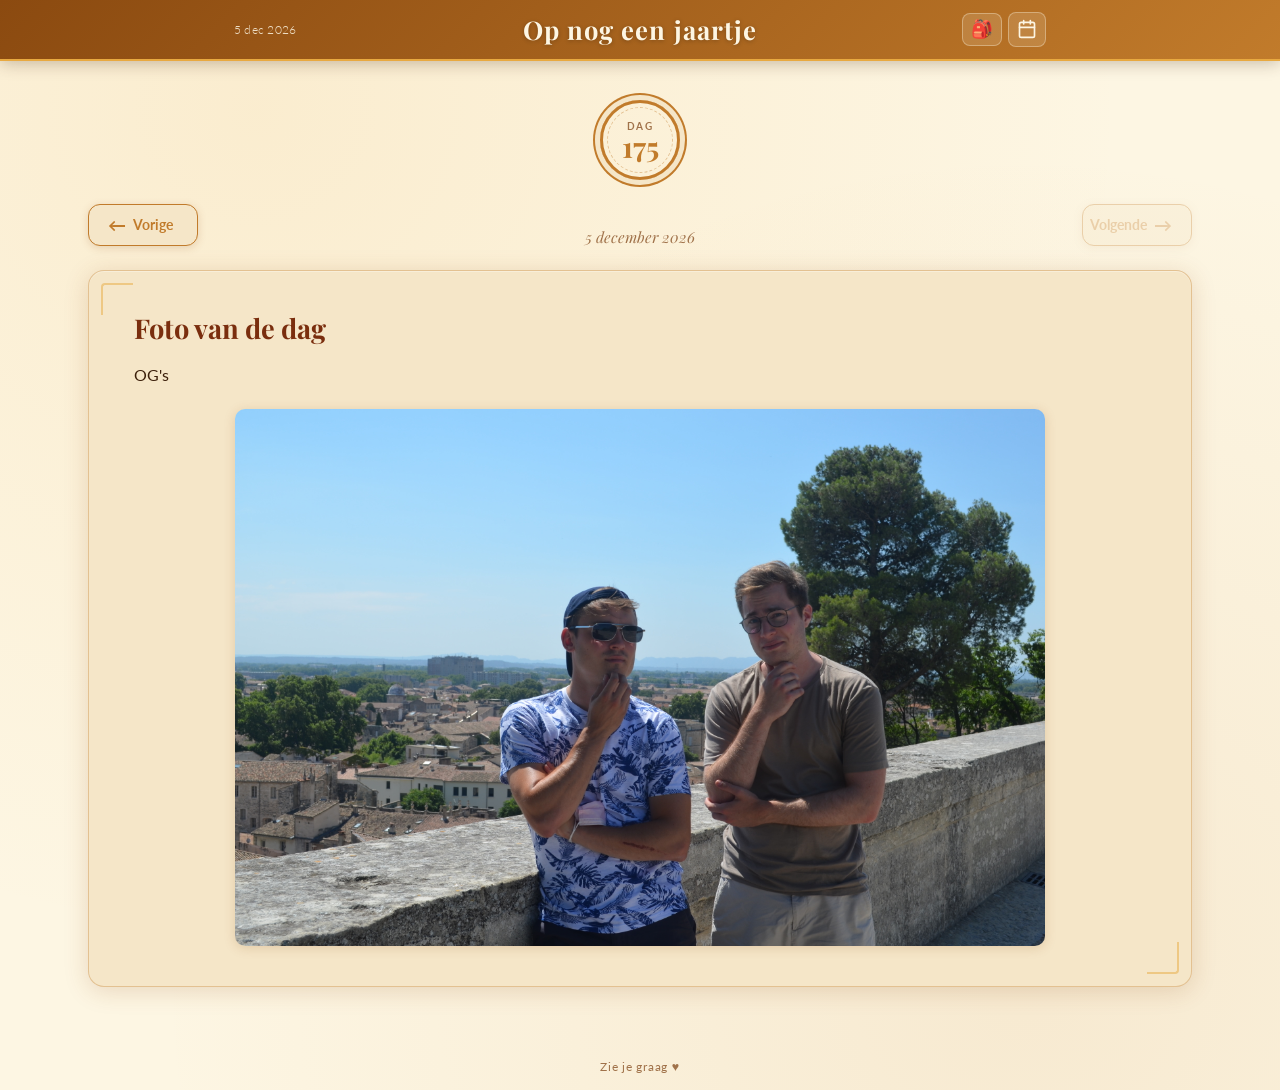
<file: index.html>
<!DOCTYPE html>
<html lang="nl">
<head>
  <meta charset="UTF-8" />
  <meta name="viewport" content="width=device-width, initial-scale=1.0" />
  <title>Nog een jaartje</title>
  <link rel="preconnect" href="https://fonts.googleapis.com" />
  <link rel="preconnect" href="https://fonts.gstatic.com" crossorigin />
  <link href="https://fonts.googleapis.com/css2?family=Playfair+Display:ital,wght@0,400;0,700;1,400&family=Lato:wght@300;400;700&display=swap" rel="stylesheet" />
  <link rel="stylesheet" href="css/style.css"/> 
</head>
<body>

  <!-- Fixed Header update -->
  <header class="site-header">
    <div class="header-inner">
      <div class="header-left">
        <span class="header-date-display" id="headerDate"></span>
      </div>
      <h1 class="site-title">Op nog een jaartje</h1>
      <div class="header-right">
        <button class="chest-toggle-btn" id="chestToggleBtn" title="Schatkist openen">
          🎒
        </button>
        <button class="calendar-toggle-btn" id="calendarToggleBtn" title="Kalender openen">
          <svg xmlns="http://www.w3.org/2000/svg" width="20" height="20" viewBox="0 0 24 24" fill="none" stroke="currentColor" stroke-width="2" stroke-linecap="round" stroke-linejoin="round"><rect x="3" y="4" width="18" height="18" rx="2" ry="2"/><line x1="16" y1="2" x2="16" y2="6"/><line x1="8" y1="2" x2="8" y2="6"/><line x1="3" y1="10" x2="21" y2="10"/></svg>
        </button>
      </div>
    </div>
  </header>

  <!-- Calendar Overlay -->
  <div class="calendar-overlay" id="calendarOverlay">
    <div class="calendar-panel" id="calendarPanel">
      <div class="calendar-header">
        <button class="cal-nav" id="calPrevMonth">&#8249;</button>
        <span class="cal-month-label" id="calMonthLabel"></span>
        <button class="cal-nav" id="calNextMonth">&#8250;</button>
      </div>
      <div class="cal-weekdays">
        <span>Ma</span><span>Di</span><span>Wo</span><span>Do</span><span>Vr</span><span>Za</span><span>Zo</span>
      </div>
      <div class="cal-grid" id="calGrid"></div>
      <button class="cal-close-btn" id="calCloseBtn">Sluiten</button>
    </div>
  </div>

  <!-- Chest Overlay -->
  <div class="chest-overlay" id="chestOverlay">
    <div class="chest-panel">
      <div class="chest-panel-header">
        <span class="chest-panel-title">🎒 Rugzak</span>
        <button class="chest-close-btn" id="chestCloseBtn">✕</button>
      </div>

      <!-- ═══════════════════════════════════════════════
          BELONINGEN — pas hier aan wat er in de kist zit
          Kopieer een <div class="chest-reward-row"> voor
          elke beloning. Gebruik emoji als icoon.
          ═══════════════════════════════════════════════ -->
      <ul class="chest-reward-list">

        <li class="chest-reward-row">
          <span class="chest-reward-icon">❤️</span>
          <span class="chest-reward-label"></span>
          <span class="chest-reward-amount">x 11</span>
        </li>
        <li class="chest-reward-row">
          <span class="chest-reward-icon">♦️</span>
          <span class="chest-reward-label"></span>
          <span class="chest-reward-amount">x 1</span>
        </li>
      </ul>
      <!-- ═══════════════════════════════════════════════ -->

      <button class="chest-close-bottom" id="chestCloseBtnBottom">Sluiten</button>
    </div>
  </div>

  <!-- Main Content -->
  <main class="main-content">
    <!-- Day stamp / counter -->
    <div class="day-stamp" id="dayStamp">
      <div class="stamp-inner">
        <span class="stamp-label">dag</span>
        <span class="stamp-number" id="stampNumber">1</span>
      </div>
    </div>

    <!-- Navigation arrows -->
    <div class="nav-row">
      <button class="nav-arrow nav-prev" id="navPrev" title="Vorige dag">
        <span class="arrow-icon">&#8592;</span>
        <span class="arrow-label">Vorige</span>
      </button>
      <div class="nav-center-info">
        <span class="nav-date-label" id="navDateLabel"></span>
      </div>
      <button class="nav-arrow nav-next" id="navNext" title="Volgende dag">
        <span class="arrow-label">Volgende</span>
        <span class="arrow-icon">&#8594;</span>
      </button>
    </div>

    <!-- Page content area -->
    <div class="page-card" id="pageCard">
      <div class="page-card-inner" id="pageContent">
        <!-- Content loaded dynamically -->
      </div>
    </div>

    
  </main>

  <!-- Footer -->
  <footer class="site-footer">
    <span>Zie je graag ♥</span>
  </footer>

  <script src="js/pages.js"></script>
  <script src="js/app.js"></script>
</body>
</html>
</file>
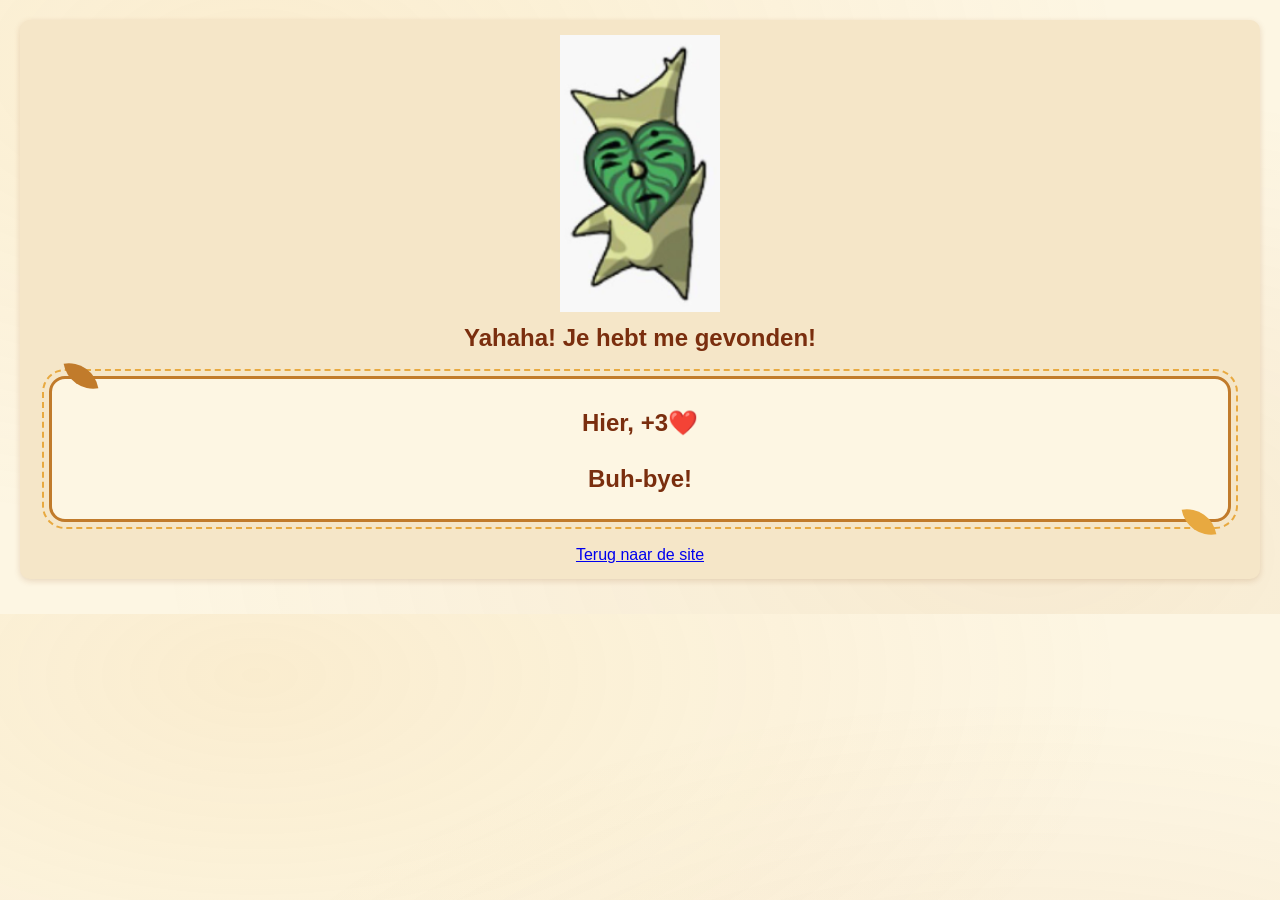
<file: korok.html>
<!DOCTYPE html>
<html lang="nl">
<head>
  <meta charset="UTF-8" />
  <meta name="viewport" content="width=device-width, initial-scale=1.0"/>
  <title>Korok</title>

  <!-- Haalt de kleurvariabelen (en thema's) uit de rest van de site -->
  <link rel="stylesheet" href="css/style.css" />

  <style>
    body {
      display: block;
      min-height: 0;
      font-family: Arial, sans-serif;
      padding: 20px;
    }

    h1 {
      color: var(--text-dark);
      margin-bottom: 10px;
    }

    h2 {
      color: var(--sienna);
      margin: 12px 0 8px;
      text-align: center;
    }

    .card {
      background: var(--parchment);
      color: var(--text-dark);
      padding: 15px;
      border-radius: 10px;
      margin-bottom: 15px;
      box-shadow: 0 2px 6px var(--shadow);
      text-align: center;
    }

    .card img {
      width: 160px;
      max-width: 60%;
      height: auto;
      margin: 0 auto;
    }

    .small {
      color: var(--text-light);
      font-size: 0.9em;
    }

    /* Natuurrandje rond de tekst: dubbele rand + twee blaadjes in de hoeken */
    .leaf-box {
      position: relative;
      margin: 24px 14px;
      padding: 18px 22px;
      background: var(--cream);
      color: var(--text-dark);
      border: 3px solid var(--amber);
      border-radius: 16px;
      outline: 2px dashed var(--gold);
      outline-offset: 5px;
    }

    .leaf-box::before,
    .leaf-box::after {
      content: "";
      position: absolute;
      width: 30px;
      height: 30px;
      background: var(--amber);
      border-radius: 0 100% 0 100%; /* blaadjesvorm */
    }

    .leaf-box::before {
      top: -18px;
      left: 14px;
      transform: rotate(-10deg);
    }

    .leaf-box::after {
      bottom: -18px;
      right: 14px;
      background: var(--gold);
      transform: rotate(170deg);
    }

    .leaf-box p {
      margin: 0;
    }
  </style>
</head>

<body>

  <div class="card">
    <img src="images/korok.png" alt="Een korok" />
    <h2>Yahaha! Je hebt me gevonden!</h2>
    <div class="leaf-box">
      <h2>Hier, +3❤️<br><br>Buh-bye!</h2>
    </div>
    <p><a href="index.html">Terug naar de site</a></p>
  </div>

</body>
</html>
</file>
<file: css/style.css>
:root {
  --cream:       #FDF6E3;
  --parchment:   #F5E6C8;
  --gold:        #E8A940;
  --amber:       #C17B2B;
  --deep-amber:  #8B4A10;
  --sienna:      #7A2E0E;
  --text-dark:   #3B1F0A;
  --text-mid:    #6B3A1F;
  --text-light:  #A0724A;
  --shadow:      rgba(139, 74, 16, 0.18);
  --shadow-deep: rgba(59, 31, 10, 0.28);
}

*, *::before, *::after { box-sizing: border-box; margin: 0; padding: 0; }

html { font-size: 16px; }

body {
  background-color: var(--cream);
  background-image:
    radial-gradient(ellipse at 20% 10%, rgba(232, 169, 64, 0.12) 0%, transparent 60%),
    radial-gradient(ellipse at 80% 90%, rgba(193, 123, 43, 0.10) 0%, transparent 60%);
  color: var(--text-dark);
  font-family: 'Lato', sans-serif;
  min-height: 100vh;
  display: flex;
  flex-direction: column;
}

img {
  width: 80%;
  display: block;
  margin: 20px auto 0;
}

/* ---- HEADER ---- */
.site-header {
  position: fixed;
  top: 0; left: 0; right: 0;
  z-index: 100;
  background: linear-gradient(135deg, var(--deep-amber) 0%, var(--amber) 100%);
  border-bottom: 2px solid var(--gold);
  box-shadow: 0 2px 16px var(--shadow-deep);
}

.header-inner {
  max-width: 860px;
  margin: 0 auto;
  padding: 0.75rem 1.5rem;
  display: flex;
  align-items: center;
  justify-content: space-between;
}

.site-title {
  font-family: 'Playfair Display', serif;
  font-size: 1.6rem;
  font-weight: 700;
  color: var(--cream);
  letter-spacing: 0.04em;
  text-align: center;
  flex: 1;
  text-shadow: 0 1px 4px rgba(0,0,0,0.25);
}

.header-left, .header-right {
  width: 120px;
  display: flex;
  align-items: center;
}
.header-right { justify-content: flex-end; }

.header-date-display {
  font-family: 'Lato', sans-serif;
  font-size: 0.78rem;
  color: rgba(253, 246, 227, 0.85);
  font-weight: 300;
  letter-spacing: 0.02em;
}

.calendar-toggle-btn {
  background: rgba(253, 246, 227, 0.15);
  border: 1px solid rgba(253, 246, 227, 0.35);
  border-radius: 8px;
  color: var(--cream);
  padding: 0.4rem 0.5rem;
  cursor: pointer;
  display: flex;
  align-items: center;
  transition: background 0.2s, transform 0.1s;
}
.calendar-toggle-btn:hover {
  background: rgba(253, 246, 227, 0.28);
  transform: scale(1.05);
}

/* ---- CALENDAR OVERLAY ---- */
.calendar-overlay {
  position: fixed;
  inset: 0;
  z-index: 200;
  background: rgba(59, 31, 10, 0.45);
  display: none;
  align-items: flex-start;
  justify-content: center;
  padding-top: 80px;
  backdrop-filter: blur(3px);
}
.calendar-overlay.open {
  display: flex;
}

.calendar-panel {
  background: var(--parchment);
  border: 2px solid var(--amber);
  border-radius: 16px;
  box-shadow: 0 8px 40px var(--shadow-deep);
  padding: 1.25rem 1.5rem 1.5rem;
  width: 100%;
  max-width: 340px;
  animation: slideDown 0.2s ease;
}

@keyframes slideDown {
  from { opacity: 0; transform: translateY(-16px); }
  to   { opacity: 1; transform: translateY(0); }
}

.calendar-header {
  display: flex;
  align-items: center;
  justify-content: space-between;
  margin-bottom: 0.9rem;
}

.cal-month-label {
  font-family: 'Playfair Display', serif;
  font-size: 1rem;
  font-weight: 700;
  color: var(--sienna);
}

.cal-nav {
  background: none;
  border: none;
  font-size: 1.5rem;
  color: var(--amber);
  cursor: pointer;
  padding: 0 0.4rem;
  line-height: 1;
  transition: color 0.15s, transform 0.1s;
}
.cal-nav:hover { color: var(--sienna); transform: scale(1.2); }

.cal-weekdays {
  display: grid;
  grid-template-columns: repeat(7, 1fr);
  text-align: center;
  margin-bottom: 0.4rem;
}
.cal-weekdays span {
  font-size: 0.68rem;
  font-weight: 700;
  color: var(--text-light);
  letter-spacing: 0.05em;
  text-transform: uppercase;
  padding: 0.2rem 0;
}

.cal-grid {
  display: grid;
  grid-template-columns: repeat(7, 1fr);
  gap: 3px;
}

.cal-day {
  aspect-ratio: 1;
  display: flex;
  align-items: center;
  justify-content: center;
  border-radius: 50%;
  font-size: 0.8rem;
  font-weight: 400;
  color: var(--text-dark);
  cursor: pointer;
  transition: background 0.15s, color 0.15s;
  border: none;
  background: transparent;
}
.cal-day:hover:not(.cal-day--disabled):not(.cal-day--future) {
  background: var(--gold);
  color: var(--cream);
}
.cal-day--today {
  background: var(--amber);
  color: var(--cream);
  font-weight: 700;
}
.cal-day--selected {
  background: var(--sienna);
  color: var(--cream);
  font-weight: 700;
}
.cal-day--disabled,
.cal-day--future {
  color: rgba(107, 58, 31, 0.28);
  cursor: default;
}
.cal-day--has-page {
  font-weight: 700;
  color: var(--deep-amber);
}
.cal-day--empty {
  cursor: default;
  pointer-events: none;
}

.cal-close-btn {
  margin-top: 1rem;
  width: 100%;
  background: var(--amber);
  color: var(--cream);
  border: none;
  border-radius: 8px;
  padding: 0.55rem;
  font-family: 'Lato', sans-serif;
  font-size: 0.85rem;
  font-weight: 700;
  letter-spacing: 0.04em;
  cursor: pointer;
  transition: background 0.2s;
}
.cal-close-btn:hover { background: var(--sienna); }

/* ---- MAIN CONTENT ---- */
.main-content {
  flex: 1;
  display: flex;
  flex-direction: column;
  align-items: center;
  padding: 100px 1.5rem 2rem;
  max-width: 90%;
  margin: 0 auto;
  width: 100%;
}

/* ---- DAY STAMP ---- */
.day-stamp {
  margin-bottom: 1.5rem;
  position: relative;
  display: inline-block;
}

.stamp-inner {
  width: 80px;
  height: 80px;
  border-radius: 50%;
  background: transparent;
  border: 3px solid var(--amber);
  display: flex;
  flex-direction: column;
  align-items: center;
  justify-content: center;
  position: relative;
  box-shadow: 0 0 0 5px var(--parchment), 0 0 0 7px var(--amber);
  transition: transform 0.3s ease;
}

.stamp-inner::before {
  content: '';
  position: absolute;
  inset: 4px;
  border-radius: 50%;
  border: 1.5px dashed color-mix(in srgb, var(--amber) 40%, transparent);
}

.stamp-number {
  font-family: 'Playfair Display', serif;
  font-size: 1.8rem;
  font-weight: 700;
  color: var(--amber);
  line-height: 1;
}

.stamp-label {
  font-size: 0.6rem;
  font-weight: 700;
  letter-spacing: 0.12em;
  text-transform: uppercase;
  color: var(--text-light);
  margin-top: 1px;
}

.day-stamp:hover .stamp-inner {
  transform: rotate(-5deg) scale(1.05);
}

/* ---- PAGE CARD ---- */
.page-card {
  width: 100%;
  background: var(--parchment);
  border-radius: 16px;
  border: 1.5px solid rgba(193, 123, 43, 0.35);
  box-shadow:
    0 4px 24px var(--shadow),
    0 1px 0 rgba(255,255,255,0.7) inset;
  min-height: 320px;
  position: relative;
  overflow: hidden;
  margin-bottom: 1.5rem;
}

/* Decorative corner flourishes */
.page-card::before, .page-card::after {
  content: '';
  position: absolute;
  width: 32px;
  height: 32px;
  border-color: var(--gold);
  border-style: solid;
  opacity: 0.5;
}
.page-card::before {
  top: 12px; left: 12px;
  border-width: 2px 0 0 2px;
  border-radius: 4px 0 0 0;
}
.page-card::after {
  bottom: 12px; right: 12px;
  border-width: 0 2px 2px 0;
  border-radius: 0 0 4px 0;
}

.page-card-inner {
  padding: 2.5rem 2.8rem;
}

/* ---- DEFAULT / EMPTY PAGE STYLES ---- */
.default-page {
  text-align: center;
  padding: 1rem 0;
}
.default-page .day-quote {
  font-family: 'Playfair Display', serif;
  font-size: 1.5rem;
  font-style: italic;
  color: var(--text-mid);
  line-height: 1.5;
  margin-bottom: 1rem;
}
.default-page .day-note {
  font-size: 0.9rem;
  color: var(--text-light);
}

/* ---- PAGE CONTENT TYPOGRAPHY ---- */
.page-card-inner h2 {
  font-family: 'Playfair Display', serif;
  font-size: 1.7rem;
  color: var(--sienna);
  margin-bottom: 1rem;
  line-height: 1.25;
}

.page-card-inner h3 {
  font-family: 'Playfair Display', serif;
  font-size: 1.2rem;
  color: var(--amber);
  margin-bottom: 0.6rem;
}

.page-card-inner p {
  font-size: 1rem;
  line-height: 1.75;
  color: var(--text-dark);
  margin-bottom: 0.9rem;
}

.page-card-inner em {
  font-family: 'Playfair Display', serif;
  font-style: italic;
  color: var(--text-mid);
}

.page-card-inner strong {
  color: var(--sienna);
  font-weight: 700;
}

.page-card-inner ul, .page-card-inner ol {
  padding-left: 1.4rem;
  margin-bottom: 0.9rem;
  color: var(--text-dark);
  line-height: 1.75;
}

.page-card-inner blockquote {
  border-left: 3px solid var(--gold);
  padding: 0.6rem 0 0.6rem 1.2rem;
  margin: 1rem 0;
  font-family: 'Playfair Display', serif;
  font-style: italic;
  font-size: 1.05rem;
  color: var(--text-mid);
}

.page-card-inner img {
  max-width: 100%;
  border-radius: 10px;
  margin: 0.8rem 0;
  box-shadow: 0 2px 12px var(--shadow);
}

.page-card-inner iframe {
  display: block;
  margin: 0.8rem auto;
}

.page-card-inner .heart-divider {
  text-align: center;
  color: var(--gold);
  font-size: 1.1rem;
  letter-spacing: 0.4em;
  margin: 1.2rem 0;
  opacity: 0.7;
}

/* ---- LOCKED PAGE ---- */
.locked-page {
  text-align: center;
  padding: 2rem 1rem;
}
.lock-icon {
  font-size: 2.8rem;
  margin-bottom: 0.8rem;
  opacity: 0.4;
}
.locked-page p {
  color: var(--text-light) !important;
  font-style: italic;
}

/* ---- NAVIGATION ---- */
.nav-row {
  display: grid;
  grid-template-columns: 110px 1fr 110px;
  align-items: center;
  width: 100%;
}

.nav-arrow {
  background: var(--parchment);
  border: 1.5px solid var(--amber);
  border-radius: 12px;
  color: var(--amber);
  padding: 0.6rem 1.2rem;
  display: flex;
  align-items: center;
  gap: 0.45rem;
  font-family: 'Lato', sans-serif;
  font-size: 0.85rem;
  font-weight: 700;
  cursor: pointer;
  transition: background 0.2s, color 0.2s, transform 0.15s, opacity 0.2s;
  box-shadow: 0 2px 8px var(--shadow);
  min-width: 110px;
  margin-bottom: 1.5rem;
}
.nav-arrow.nav-prev { justify-content: flex-start; }
.nav-arrow.nav-next { justify-content: flex-end; }

.nav-arrow:hover:not(:disabled) {
  background: var(--amber);
  color: var(--cream);
  transform: translateY(-1px);
  box-shadow: 0 4px 14px var(--shadow-deep);
}

.nav-arrow:disabled {
  opacity: 0.3;
  cursor: default;
  transform: none;
}

.arrow-icon { font-size: 1.1rem; }

.nav-center-info {
  flex: 1;
  text-align: center;
}
.nav-date-label {
  font-family: 'Playfair Display', serif;
  font-size: 0.95rem;
  font-style: italic;
  color: var(--text-light);
}

/* ---- FOOTER ---- */
.site-footer {
  text-align: center;
  padding: 1rem;
  font-size: 0.78rem;
  color: var(--text-light);
  letter-spacing: 0.06em;
}

/* ---- PAGE TRANSITIONS ---- */
.page-card-inner {
  transition: opacity 0.3s ease, transform 0.3s ease;
}
.page-card-inner.fade-out {
  opacity: 0;
  transform: translateX(-18px);
}
.page-card-inner.fade-in {
  opacity: 0;
  transform: translateX(18px);
}

/* ---- RESPONSIVE ---- */
@media (max-width: 600px) {
  .site-title { font-size: 1.2rem; }
  .header-date-display { font-size: 0.65rem; }
  .main-content { padding: 90px 1rem 1.5rem; }
  .page-card-inner { padding: 1.5rem 1.4rem; }
  .nav-arrow { min-width: 80px; padding: 0.55rem 0.9rem; font-size: 0.78rem; }
  .arrow-label { display: none; }
  .nav-arrow.nav-prev, .nav-arrow.nav-next { justify-content: center; }
  .calendar-panel { margin: 0 1rem; }
}

@media (prefers-reduced-motion: reduce) {
  *, *::before, *::after { transition: none !important; animation: none !important; }
}

.dag26-grid {
  display: grid;
  grid-template-columns: 1fr 1fr;
  gap: 12px;
  max-width: 480px;
  margin: 16px auto 0;
}
.dag26-grid img {
  width: 100%;
  border-radius: 10px;
  display: block;
}
.dag26-caption {
  text-align: center;
  font-size: 0.9rem;
  color: #555;
  margin-top: 6px;
  font-style: italic;
}
.dag26-input {
  padding: 10px 14px;
  font-size: 1.1rem;
  border-radius: 10px;
  border: 2px solid #ccc;
  width: 140px;
  text-align: center;
}
.dag26-input.shake {
  animation: dag26shake 0.4s;
  border-color: #c0392b;
}
@keyframes dag26shake {
  10%, 90% { transform: translateX(-4px); }
  20%, 80% { transform: translateX(4px); }
  30%, 50%, 70% { transform: translateX(-6px); }
  40%, 60% { transform: translateX(6px); }
}
.dag26-btn {
  padding: 10px 18px;
  font-size: 1rem;
  border-radius: 10px;
  border: none;
  background: #6c63ff;
  color: white;
  cursor: pointer;
  margin-left: 8px;
}
.dag26-btn:hover { background: #5a52e0; }
.dag26-result {
  margin-top: 16px;
  font-size: 1.15rem;
  min-height: 1.4em;
}
.dag26-correct {
  color: #2e7d32;
  font-weight: bold;
  animation: dag26pop 0.5s;
}
@keyframes dag26pop {
  0% { transform: scale(0.5); opacity: 0; }
  60% { transform: scale(1.25); }
  100% { transform: scale(1); opacity: 1; }
}
.dag26-wrong { color: #c0392b; }

.spoiler {
  border: 1px solid var(--parchment);
  border-radius: 6px;
  padding: 0.5em 1em;
  width: fit-content;
  max-width: 100%;
  min-width: 40%;
  background: var(--cream);
}

.spoiler summary {
  cursor: pointer;
  font-weight: bold;
  color: var(--text-mid);
  list-style: none; /* hides default triangle */
}

.spoiler summary::-webkit-details-marker {
  display: none; /* hides triangle in Chrome/Safari */
}

.spoiler[open] summary {
  margin-bottom: 0.5em;
}

.spoiler p {
  margin: 0;
}

/* ---- REISGAME ("Ik ga op reis en ik neem mee") ---- */
.reisgame-progress {
  text-align: center;
  font-weight: 700;
  color: var(--text-mid);
  margin: 0.6rem 0;
}

.reisgame-list {
  list-style: none;
  padding: 0;
  max-width: 480px;
  margin: 0 auto;
}

.reisgame-list-item {
  padding: 0.5rem 0.8rem;
  margin: 0.35rem 0;
  background: var(--cream);
  border: 1px solid rgba(193, 123, 43, 0.3);
  border-radius: 8px;
  color: var(--text-dark);
}

.reisgame-input-area {
  text-align: center;
  margin-top: 1rem;
}

.reisgame-input {
  padding: 10px 14px;
  font-size: 1.05rem;
  border-radius: 10px;
  border: 2px solid #ccc;
  width: 70%;
  max-width: 320px;
}

.reisgame-btn {
  padding: 10px 18px;
  font-size: 1rem;
  border-radius: 10px;
  border: none;
  background: var(--amber);
  color: var(--cream);
  font-weight: 700;
  cursor: pointer;
  margin-left: 8px;
  transition: background 0.2s;
}
.reisgame-btn:hover { background: var(--sienna); }

.reisgame-feedback {
  text-align: center;
  margin-top: 0.7rem;
  min-height: 1.4em;
  font-weight: 700;
}
.reisgame-feedback--ok { color: #2e7d32; }
.reisgame-feedback--error { color: #c0392b; }

.reisgame-win {
  text-align: center;
  margin-top: 1.2rem;
  font-size: 1.15rem;
}

/* ---- TOP 10 LIST ---- */
.top10-list {
  list-style: none;
  padding: 0;
  margin: 0;
  max-width: 520px;
  margin: 0 auto;
}

.top10-item {
  display: grid;
  grid-template-columns: 36px 64px 1fr;
  align-items: center;
  gap: 14px;
  padding: 10px 12px;
  margin-bottom: 10px;
  background: var(--cream);
  border: 1px solid rgba(193, 123, 43, 0.3);
  border-radius: 12px;
  box-shadow: 0 2px 8px var(--shadow);
}

.top10-rank {
  font-family: 'Playfair Display', serif;
  font-size: 1.4rem;
  font-weight: 700;
  color: var(--amber);
  text-align: center;
}

.top10-img {
  width: 64px;
  height: 64px;
  object-fit: cover;
  border-radius: 8px;
  box-shadow: 0 2px 6px var(--shadow);
  margin: 0; /* override default page-card-inner img margin */
}

.top10-text {
  min-width: 0; /* allow text to wrap/truncate inside the grid column */
}

.top10-title {
  font-weight: 700;
  color: var(--sienna);
  margin-bottom: 2px;
  font-size: 1rem;
}

.top10-desc {
  font-size: 0.88rem;
  color: var(--text-mid);
  line-height: 1.4;
  margin-bottom: 0;
}

/* First place gets a little extra flair */
.top10-item--first {
  border-color: var(--gold);
  background: var(--parchment);
}
.top10-item--first .top10-rank {
  color: var(--sienna);
}

@media (max-width: 600px) {
  .top10-item {
    grid-template-columns: 28px 52px 1fr;
    gap: 10px;
    padding: 8px 10px;
  }
  .top10-img {
    width: 52px;
    height: 52px;
  }
  .top10-rank {
    font-size: 1.15rem;
  }
  .top10-title {
    font-size: 0.92rem;
  }
  .top10-desc {
    font-size: 0.82rem;
  }
}

/* ================================================================
   THEMES
   Elk thema overschrijft de CSS-variabelen op :root.
   De rest van de CSS hoeft niet aangepast te worden.
   Het actieve thema wordt gezet via data-theme="..." op <html>.
   ================================================================ */
 
/* ── Nacht (donker) ── */
[data-theme="nacht"] {
  --cream:       #12101a;
  --parchment:   #1e1a2e;
  --gold:        #9b6fd4;
  --amber:       #7a4bb5;
  --deep-amber:  #3d1f6e;
  --sienna:      #c4a8f0;
  --text-dark:   #e8e0f5;
  --text-mid:    #a898c8;
  --text-light:  #7868a0;
  --shadow:      rgba(100, 60, 180, 0.35);
  --shadow-deep: rgba(30, 10, 70, 0.65);
  }
 
/* ── Roos (roze/blush) ── */
[data-theme="roos"] {
  --cream:       #fdf0f3;
  --parchment:   #f9dde4;
  --gold:        #e8a0b0;
  --amber:       #c4687e;
  --deep-amber:  #8b3a52;
  --sienna:      #6b2040;
  --text-dark:   #3a1020;
  --text-mid:    #7a3050;
  --text-light:  #a06070;
  --shadow:      rgba(139, 58, 82, 0.18);
  --shadow-deep: rgba(59, 16, 32, 0.28);
}
 
/* ── Bos (groen) ── */
[data-theme="bos"] {
  --cream:       #f2f5ee;
  --parchment:   #e2ead8;
  --gold:        #8fba5e;
  --amber:       #5a8a3a;
  --deep-amber:  #2d5a1e;
  --sienna:      #1e3d12;
  --text-dark:   #1a2e10;
  --text-mid:    #3a5a28;
  --text-light:  #6a8a58;
  --shadow:      rgba(58, 90, 40, 0.18);
  --shadow-deep: rgba(26, 46, 16, 0.28);
}
 
/* ── Zee (blauw) ── */
[data-theme="zee"] {
  --cream:       #f0f4f8;
  --parchment:   #dce8f0;
  --gold:        #7ab8d4;
  --amber:       #4a8aaa;
  --deep-amber:  #1e5a7a;
  --sienna:      #0e3a5a;
  --text-dark:   #0a2030;
  --text-mid:    #2a5070;
  --text-light:  #5a80a0;
  --shadow:      rgba(30, 90, 122, 0.18);
  --shadow-deep: rgba(10, 32, 48, 0.28);
}
 
/* Theme transition — smooth color changes when switching */
*, *::before, *::after {
  transition: background-color 0.35s ease, border-color 0.35s ease, color 0.35s ease, box-shadow 0.35s ease;
}
/* But not layout/transform transitions — those should stay instant */
 
/* ── Theme switcher page ── */
.theme-grid {
  display: grid;
  grid-template-columns: repeat(auto-fit, minmax(9rem, 1fr));
  gap: 0.875rem;
  margin-top: 1.25rem;
}
 
.theme-btn {
  border: 2px solid transparent;
  border-radius: 0.875rem;
  padding: 0.875rem 0.5rem 0.75rem;
  cursor: pointer;
  display: flex;
  flex-direction: column;
  align-items: center;
  gap: 0.5rem;
  font-family: 'Lato', sans-serif;
  font-size: 0.9rem;
  font-weight: 700;
  transition: transform 0.15s ease, box-shadow 0.15s ease;
}
 
.theme-btn:hover {
  transform: translateY(-2px);
  box-shadow: 0 6px 18px rgba(0,0,0,0.15);
}
 
.theme-btn.active {
  border-color: currentColor;
  box-shadow: 0 0 0 3px rgba(0,0,0,0.12);
}
 
.theme-swatch {
  width: 3rem;
  height: 3rem;
  border-radius: 50%;
  border: 2px solid rgba(0,0,0,0.1);
  /* background set inline per theme */
}
 
/* Each button is styled in its own theme's colors */
.theme-btn--amber  { background: #F5E6C8; color: #7A2E0E; }
.theme-btn--nacht  { background: #3d1f6e; color: #9b6fd4; }
.theme-btn--roos   { background: #f9dde4; color: #6b2040; }
.theme-btn--bos    { background: #e2ead8; color: #1e3d12; }
.theme-btn--zee    { background: #dce8f0; color: #0e3a5a; }

.theme-confirm {
  text-align: center;
  margin-top: 1.25rem;
  font-size: 0.9rem;
  color: var(--text-light);
  min-height: 1.4em;
}

/* ---- QUEST PAGE ---- */
.quest-card {
  max-width: 480px;
  margin: 1.5rem auto 0;
  background: var(--parchment);
  border: 1.5px solid var(--amber);
  border-radius: 4px;
  position: relative;
  box-shadow: 0 4px 20px var(--shadow-deep);
}

.quest-scroll-top,
.quest-scroll-bottom {
  height: 18px;
  background: var(--amber);
  border-radius: 2px;
  position: relative;
}

.quest-scroll-top::before,
.quest-scroll-top::after,
.quest-scroll-bottom::before,
.quest-scroll-bottom::after {
  content: '';
  position: absolute;
  top: 50%;
  transform: translateY(-50%);
  width: 28px;
  height: 28px;
  border-radius: 50%;
  background: var(--deep-amber);
  border: 2px solid var(--gold);
}

.quest-scroll-top::before,
.quest-scroll-bottom::before { left: -10px; }
.quest-scroll-top::after,
.quest-scroll-bottom::after  { right: -10px; }

.quest-body {
  padding: 1.5rem 2rem;
}

.quest-label {
  font-size: 0.7rem;
  font-weight: 700;
  letter-spacing: 0.14em;
  text-transform: uppercase;
  color: var(--text-light);
  margin-bottom: 0.6rem;
}

.quest-description {
  font-family: 'Playfair Display', serif;
  font-size: 1.05rem;
  line-height: 1.75;
  color: var(--text-dark);
  margin-bottom: 0;
}

/* ---- QUEST REWARD ---- */
.quest-reward {
  max-width: 480px;
  margin: 1.25rem auto 0;
  display: flex;
  align-items: center;
  gap: 1.25rem;
  background: var(--cream);
  border: var(--amber);
  border-radius: 12px;
  padding: 1rem 1.5rem;
  box-shadow: 0 2px 10px var(--shadow);
}

.quest-wax-seal {
  flex-shrink: 0;
  width: 3.5rem;
  height: 3.5rem;
  border-radius: 50%;
  background: var(--sienna);
  border: 3px solid var(--amber);
  display: flex;
  align-items: center;
  justify-content: center;
  font-size: 1.3rem;
  color: var(--gold);
  box-shadow: 0 2px 8px var(--shadow-deep);
}

.quest-reward-label {
  font-size: 0.7rem;
  font-weight: 700;
  letter-spacing: 0.14em;
  text-transform: uppercase;
  color: var(--text-light);
  margin-bottom: 0.2rem;
}

.quest-reward-title {
  font-family: 'Playfair Display', serif;
  font-size: 1.05rem;
  font-weight: 700;
  color: var(--sienna);
  margin-bottom: 0.2rem;
}

.quest-reward-hearts {
  color: var(--amber);
  letter-spacing: 0.2em;
  font-size: 0.95rem;
  margin-bottom: 0;
}

.chest-toggle-btn {
  background: color-mix(in srgb, var(--cream) 15%, transparent);
  border: 1px solid color-mix(in srgb, var(--cream) 35%, transparent);
  border-radius: 8px;
  color: var(--cream);
  padding: 0.4rem 0.5rem;
  cursor: pointer;
  font-size: 1.1rem;
  line-height: 1;
  display: flex;
  align-items: center;
  transition: background 0.2s, transform 0.1s;
  margin-right: 0.4rem;
}
.chest-toggle-btn:hover {
  background: color-mix(in srgb, var(--cream) 28%, transparent);
  transform: scale(1.05);
}

/* ---- CHEST OVERLAY ---- */
.chest-overlay {
  position: fixed;
  inset: 0;
  z-index: 200;
  background: color-mix(in srgb, var(--text-dark) 45%, transparent);
  display: none;
  align-items: flex-start;
  justify-content: center;
  padding-top: 80px;
  backdrop-filter: blur(3px);
}
.chest-overlay.open {
  display: flex;
}

.chest-panel {
  background: var(--parchment);
  border: 2px solid var(--amber);
  border-radius: 16px;
  box-shadow: 0 8px 40px var(--shadow-deep);
  padding: 1.25rem 1.5rem 1.5rem;
  width: 100%;
  max-width: 340px;
  animation: slideDown 0.2s ease;
}

.chest-panel-header {
  display: flex;
  align-items: center;
  justify-content: space-between;
  margin-bottom: 1rem;
}

.chest-panel-title {
  font-family: 'Playfair Display', serif;
  font-size: 1.1rem;
  font-weight: 700;
  color: var(--sienna);
}

.chest-close-btn {
  background: none;
  border: none;
  font-size: 1rem;
  color: var(--text-light);
  cursor: pointer;
  padding: 0.2rem 0.4rem;
  border-radius: 6px;
  transition: color 0.15s, background 0.15s;
}
.chest-close-btn:hover {
  color: var(--sienna);
  background: color-mix(in srgb, var(--amber) 10%, transparent);
}

/* ---- REWARD LIST ---- */
.chest-reward-list {
  list-style: none;
  padding: 0;
  margin: 0;
  display: flex;
  flex-direction: column;
  gap: 0.5rem;
}

.chest-reward-row {
  display: grid;
  grid-template-columns: 2rem 1fr auto;
  align-items: center;
  gap: 0.6rem;
  background: var(--cream);
  border: 1px solid color-mix(in srgb, var(--amber) 25%, transparent);
  border-radius: 10px;
  padding: 0.6rem 0.75rem;
}

.chest-reward-icon {
  font-size: 1.2rem;
  text-align: center;
}

.chest-reward-label {
  font-size: 0.92rem;
  color: var(--text-dark);
  font-weight: 400;
}

.chest-reward-amount {
  font-family: 'Playfair Display', serif;
  font-size: 1rem;
  font-weight: 700;
  color: var(--amber);
}

.chest-close-bottom {
  margin-top: 1rem;
  width: 100%;
  background: var(--amber);
  color: var(--cream);
  border: none;
  border-radius: 8px;
  padding: 0.55rem;
  font-family: 'Lato', sans-serif;
  font-size: 0.85rem;
  font-weight: 700;
  letter-spacing: 0.04em;
  cursor: pointer;
  transition: background 0.2s;
}
.chest-close-bottom:hover { background: var(--sienna); }

/* ── Lavendel ── */
[data-theme="lavendel"] {
  --cream:       #f5f0fa;
  --parchment:   #ede0f5;
  --gold:        #b48fd4;
  --amber:       #8a5cb8;
  --deep-amber:  #5a2e8a;
  --sienna:      #3d1a6e;
  --text-dark:   #1e0a3c;
  --text-mid:    #5a3a7a;
  --text-light:  #9070b0;
  --shadow:      rgba(90, 46, 138, 0.18);
  --shadow-deep: rgba(30, 10, 60, 0.28);
}

/* ── Koper ── */
[data-theme="koper"] {
  --cream:       #faf0e8;
  --parchment:   #f0dece;
  --gold:        #d4824a;
  --amber:       #b05a28;
  --deep-amber:  #7a3010;
  --sienna:      #5a1e08;
  --text-dark:   #2e0e04;
  --text-mid:    #7a3a18;
  --text-light:  #b07050;
  --shadow:      rgba(176, 90, 40, 0.2);
  --shadow-deep: rgba(90, 30, 8, 0.32);
}

/* ── Kers ── */
[data-theme="kers"] {
  --cream:       #fef0f2;
  --parchment:   #fad8dc;
  --gold:        #e06878;
  --amber:       #c0304a;
  --deep-amber:  #8a1028;
  --sienna:      #600818;
  --text-dark:   #2e0408;
  --text-mid:    #7a2030;
  --text-light:  #b06070;
  --shadow:      rgba(192, 48, 74, 0.18);
  --shadow-deep: rgba(96, 8, 24, 0.3);
}

/* ── Zand ── */
[data-theme="zand"] {
  --cream:       #fdf6ec;
  --parchment:   #f5e8d0;
  --gold:        #d4a06a;
  --amber:       #b07840;
  --deep-amber:  #7a4e20;
  --sienna:      #5a3010;
  --text-dark:   #2e1804;
  --text-mid:    #7a5030;
  --text-light:  #b08858;
  --shadow:      rgba(176, 120, 64, 0.18);
  --shadow-deep: rgba(90, 48, 16, 0.28);
}

/* ── Munt ── */
[data-theme="munt"] {
  --cream:       #f0faf6;
  --parchment:   #d8f0e8;
  --gold:        #5ab898;
  --amber:       #2e8a6a;
  --deep-amber:  #0e5a42;
  --sienna:      #083c2c;
  --text-dark:   #021e14;
  --text-mid:    #2a5a44;
  --text-light:  #5a9080;
  --shadow:      rgba(46, 138, 106, 0.18);
  --shadow-deep: rgba(8, 60, 44, 0.28);
}

.theme-btn--amber    { background: #F5E6C8; color: #7A2E0E; }
.theme-btn--lavendel { background: #ede0f5; color: #3d1a6e; }
.theme-btn--koper    { background: #f0dece; color: #5a1e08; }
.theme-btn--kers     { background: #fad8dc; color: #600818; }
.theme-btn--zand     { background: #f5e8d0; color: #5a3010; }
.theme-btn--munt     { background: #d8f0e8; color: #083c2c; }

/* ================================================================
   AVATAR-THEMA'S
   Plak deze blokken bij de andere [data-theme] regels in style.css.
   Zes nieuwe thema's, gekozen op kleurgebieden die nog vrij waren:
   helder saffraan, neutraal steengrijs, warm olijf, donker ember,
   donker cyaan en donker marineblauw.
   ================================================================ */

/* ── Aang — saffraan & luchtnomade ── */
[data-theme="aang"] {
  --cream:       #fffcf0;
  --parchment:   #fbe9b0;
  --gold:        #f5c518;
  --amber:       #e08b00;
  --deep-amber:  #a35400;
  --sienna:      #6e3a00;
  --text-dark:   #2b1800;
  --text-mid:    #7d4e0c;
  --text-light:  #bf9840;
  --shadow:      rgba(224, 139, 0, 0.20);
  --shadow-deep: rgba(110, 58, 0, 0.30);
}

/* ── Toph — steen & metaal ── */
[data-theme="toph"] {
  --cream:       #f5f5f2;
  --parchment:   #e6e5df;
  --gold:        #a9a79a;
  --amber:       #78776c;
  --deep-amber:  #4d4c44;
  --sienna:      #33322c;
  --text-dark:   #22211c;
  --text-mid:    #5a5951;
  --text-light:  #908f85;
  --shadow:      rgba(77, 76, 68, 0.18);
  --shadow-deep: rgba(34, 33, 28, 0.30);
}

/* ── Iroh — jasmijnthee & olijf ── */
[data-theme="iroh"] {
  --cream:       #f6f5ec;
  --parchment:   #e7e6d2;
  --gold:        #b9ab6e;
  --amber:       #8a7c42;
  --deep-amber:  #5d5225;
  --sienna:      #3e3715;
  --text-dark:   #262114;
  --text-mid:    #5e5734;
  --text-light:  #979069;
  --shadow:      rgba(138, 124, 66, 0.20);
  --shadow-deep: rgba(62, 55, 21, 0.30);
}

/* ── Zuko — sintels & as (donker) ── */
[data-theme="zuko"] {
  --cream:       #16100e;
  --parchment:   #241a17;
  --gold:        #c2452f;
  --amber:       #b8412a;
  --deep-amber:  #7a2413;
  --sienna:      #ffb26b;
  --text-dark:   #f6e6dc;
  --text-mid:    #cfa694;
  --text-light:  #9a7264;
  --shadow:      rgba(226, 89, 58, 0.28);
  --shadow-deep: rgba(0, 0, 0, 0.60);
}

/* ── Azula — blauw vuur (donker) ── */
[data-theme="azula"] {
  --cream:       #080d12;
  --parchment:   #121d26;
  --gold:        #2e93b8;
  --amber:       #2196bd;
  --deep-amber:  #12688f;
  --sienna:      #a5ecff;
  --text-dark:   #e8f7fd;
  --text-mid:    #a7cdde;
  --text-light:  #6b8fa3;
  --shadow:      rgba(52, 198, 230, 0.25);
  --shadow-deep: rgba(0, 0, 0, 0.65);
}

/* ── Sokka — marineblauw & been (donker) ── */
[data-theme="sokka"] {
  --cream:       #0c1420;
  --parchment:   #16212f;
  --gold:        #4a7fae;
  --amber:       #3f7bab;
  --deep-amber:  #234f78;
  --sienna:      #dcc79a;
  --text-dark:   #e7eef5;
  --text-mid:    #a8bccd;
  --text-light:  #6f8598;
  --shadow:      rgba(94, 159, 212, 0.22);
  --shadow-deep: rgba(0, 0, 0, 0.60);
}

/* ── Knoppen in de themakiezer ── */
.theme-btn--aang   { background: #fbe9b0; color: #6e3a00; }
.theme-btn--toph   { background: #e6e5df; color: #33322c; }
.theme-btn--iroh   { background: #e7e6d2; color: #3e3715; }
.theme-btn--zuko   { background: #241a17; color: #ffb26b; }
.theme-btn--azula  { background: #121d26; color: #a5ecff; }
.theme-btn--sokka  { background: #16212f; color: #dcc79a; }

/* ================================================================
   KLEINE FIXES VOOR DONKERE THEMA'S
   In style.css staan twee hardgecodeerde kleuren die op een donker
   thema niet werken. Vervang de bestaande regels hierdoor.
   (Nacht heeft nu hetzelfde probleem, dus dit helpt daar ook.)
   ================================================================ */

/* Vervangt: color: rgba(107, 58, 31, 0.28); */
.cal-day--disabled,
.cal-day--future {
  color: color-mix(in srgb, var(--text-light) 45%, transparent);
  cursor: default;
}

/* Vervangt de inset-highlight in .page-card box-shadow */
.page-card {
  box-shadow:
    0 4px 24px var(--shadow),
    0 1px 0 color-mix(in srgb, var(--parchment) 70%, #fff) inset;
}

/* ---- SHOP PAGE ---- */
.shop-keeper {
  display: flex;
  align-items: flex-end;
  gap: 1rem;
  margin: 1rem 0 1.5rem;
}

.shop-keeper-img {
  width: clamp(64px, 18vw, 100px);
  height: clamp(64px, 18vw, 100px);
  object-fit: cover;
  border-radius: 50%;
  border: 3px solid var(--amber);
  box-shadow: 0 2px 10px var(--shadow);
  flex-shrink: 0;
  margin: 0; /* override page-card-inner img margin */
  width: 40%;
  height: auto;
}

.shop-keeper-bubble {
  background: var(--cream);
  border: 1.5px solid color-mix(in srgb, var(--amber) 35%, transparent);
  border-radius: 14px 14px 14px 2px;
  padding: 0.7rem 1rem;
  position: relative;
  box-shadow: 0 2px 8px var(--shadow);
}

.shop-keeper-name {
  font-family: 'Playfair Display', serif;
  font-size: 0.75rem;
  font-weight: 700;
  color: var(--text-light);
  letter-spacing: 0.08em;
  text-transform: uppercase;
  margin-bottom: 0.25rem;
}

.shop-keeper-speech {
  font-size: 0.95rem;
  color: var(--text-dark);
  line-height: 1.5;
  margin: 0;
}

.shop-currency-note {
  font-size: 0.82rem;
  color: var(--text-light);
  margin-bottom: 1rem;
  font-style: italic;
}

/* ---- SHOP GRID ---- */
.shop-grid {
  display: grid;
  grid-template-columns: repeat(auto-fit, minmax(140px, 1fr));
  gap: 0.875rem;
}

.shop-item {
  background: var(--cream);
  border: 1.5px solid color-mix(in srgb, var(--amber) 30%, transparent);
  border-radius: 12px;
  overflow: hidden;
  display: flex;
  flex-direction: column;
  box-shadow: 0 2px 8px var(--shadow);
  transition: transform 0.15s, box-shadow 0.15s;
}

.shop-item:hover {
  transform: translateY(-3px);
  box-shadow: 0 6px 18px var(--shadow-deep);
}

.shop-item-img {
  height: 5em;
  width: 100%;
  object-fit: contain;
  display: block;
  margin: 0;
  border-radius: 0;
  box-shadow: none;
}

.shop-item-body {
  padding: 0.6rem 0.75rem 0.4rem;
  flex: 1;
}

.shop-item-name {
  font-family: 'Playfair Display', serif;
  font-size: 0.95rem;
  font-weight: 700;
  color: var(--sienna);
  margin-bottom: 0.25rem;
}

.shop-item-desc {
  font-size: 0.82rem;
  color: var(--text-mid);
  line-height: 1.45;
  margin: 0;
}

.shop-item-footer {
  padding: 0.5rem 0.75rem 0.65rem;
  border-top: 1px solid color-mix(in srgb, var(--amber) 20%, transparent);
  display: flex;
  align-items: center;
  justify-content: flex-end;
}

.shop-item-price {
  font-family: 'Playfair Display', serif;
  font-size: 1rem;
  font-weight: 700;
  color: var(--amber);
  padding-left: 1em;
}

.shop-currency-symbol {
  font-style: normal;
}

#shop-image {
  box-shadow: none;
}

/* ---- MAD LIBS ---- */
.ml-fields {
  display: flex;
  flex-direction: column;
  gap: 0.5rem;
  margin: 1rem 0;
}

.ml-field {
  display: flex;
  flex-direction: column;
  gap: 0.25rem;
}

.ml-label {
  font-size: 0.85rem;
  color: var(--text-mid);
  font-weight: 700;
}

.ml-input {
  padding: 0.45rem 0.75rem;
  border-radius: 8px;
  border: 1.5px solid color-mix(in srgb, var(--amber) 40%, transparent);
  background: var(--cream);
  font-family: 'Lato', sans-serif;
  font-size: 0.95rem;
  color: var(--text-dark);
  transition: border-color 0.15s, box-shadow 0.15s;
  width: 100%;
  box-sizing: border-box;
}

.ml-input:focus {
  outline: none;
  border-color: var(--amber);
  box-shadow: 0 0 0 3px color-mix(in srgb, var(--amber) 20%, transparent);
}

.ml-submit-btn {
  margin-top: 0.75rem;
  width: 100%;
  padding: 0.65rem;
  background: var(--amber);
  color: var(--cream);
  border: none;
  border-radius: 10px;
  font-family: 'Lato', sans-serif;
  font-size: 1rem;
  font-weight: 700;
  cursor: pointer;
  transition: background 0.2s, opacity 0.2s;
}
.ml-submit-btn:hover:not(:disabled) { background: var(--sienna); }
.ml-submit-btn:disabled {
  opacity: 0.4;
  cursor: default;
}

.ml-hint {
  text-align: center;
  font-size: 0.82rem;
  color: var(--text-light);
  font-style: italic;
  margin-top: 0.4rem;
  margin-bottom: 0;
}

.ml-story {
  background: var(--cream);
  border: 1.5px solid color-mix(in srgb, var(--amber) 30%, transparent);
  border-radius: 12px;
  padding: 1.25rem 1.5rem;
  font-family: 'Playfair Display', serif;
  font-size: 1.05rem;
  line-height: 2;
  color: var(--text-dark);
  margin: 1rem 0;
  white-space: pre-line;
}

.ml-answer {
  color: var(--amber);
  font-weight: 700;
  font-style: italic;
}

.ml-reset-btn {
  display: block;
  margin: 0 auto;
  background: none;
  border: 1.5px solid var(--amber);
  color: var(--amber);
  border-radius: 8px;
  font-family: 'Lato', sans-serif;
  font-size: 0.88rem;
  font-weight: 700;
  padding: 0.45rem 1.2rem;
  cursor: pointer;
  transition: background 0.15s, color 0.15s;
}
.ml-reset-btn:hover {
  background: var(--amber);
  color: var(--cream);
}

.korok {
  width: 10%;
  display: block;
  margin: 16px auto 0;
}
</file>
